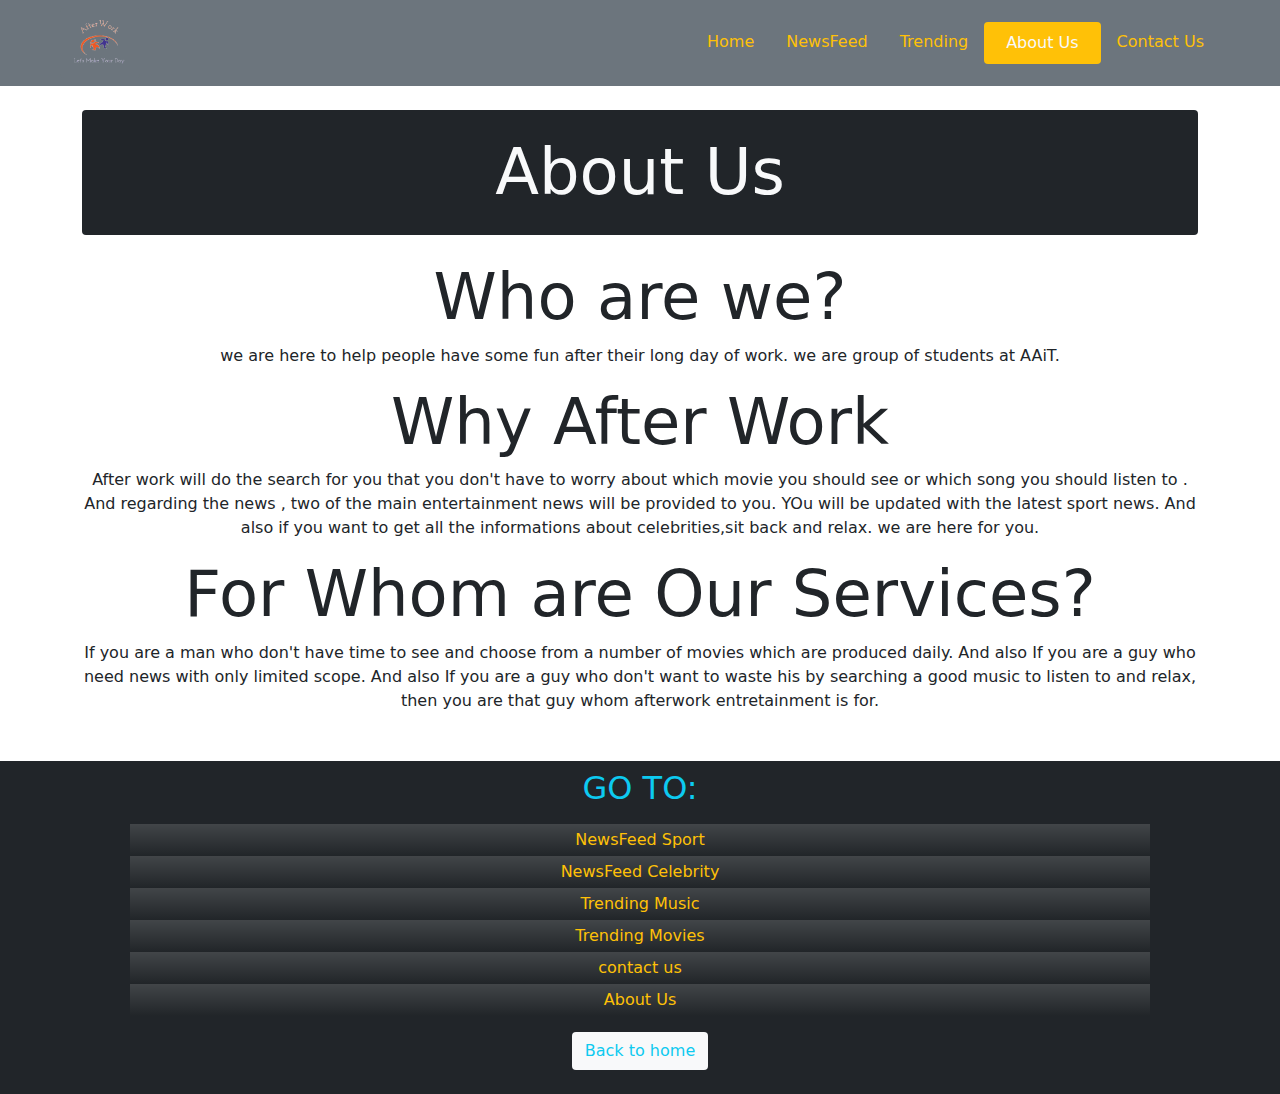
<file: SRC/About us.html>
<!DOCTYPE html>
<html lang="en">
<head>
    <meta charset="UTF-8">
    <meta http-equiv="X-UA-Compatible" content="IE=edge">
    <meta name="viewport" content="width=device-width, initial-scale=1.0">
    <meta name="description" content="Website to entertain yourself">
    <link rel="stylesheet" href=".\bootstrap-5.0.2-dist\css\bootstrap.min.css">
    <title>After Work Entertainment: About Us </title>
</head>
<body>
        <!-- Navigation bar -->
    <nav class="navbar navbar-expand-md bg-body-tertiary bg-secondary  px-5 navbar-dark pt-2 mb-2" >
        <!-- Logo -->

        <div class="container-fluid">
            <img class="navbar-brand rounded bg-secondary" src=".\images\Logo-removebg-preview.png" alt="Logo Goes Here" width="80px">
            
            <button class="navbar-toggler" type="button" data-bs-toggle="collapse" data-bs-target="#main-nav" aria-controls="main-nav" aria-expanded="false" aria-label="Toggle navigation">
                <span class="navbar-toggler-icon"></span>
            </button>

            <div class="collapse navbar-collapse justify-content-end align-center" id="main-nav">
                <ul class="navbar-nav">
                    <li class="nav-item">
                        <a class="nav-link text-warning  px-3"  href=".\Home Page.html"> Home </a>
                    </li>
                    
                    <li class="nav-item">
                        <a class="nav-link text-warning active px-3" href=".\News Feed Sport News.html"> NewsFeed </a>
                    </li>
                    
                    <li class="nav-item">
                        <a class="nav-link text-warning    px-3" href=".\Trending Musics.html"> Trending </a>
                    </li>
                    
                    <li class="nav-item">
                        
                        <button class="bg-warning rounded border-0">
                            <a class="nav-link text-light active  px-3" href=".\About us.html"> About Us </a>
                        </button>
                    </li>

                    <li class="nav-item">
                        <a class="nav-link text-warning  px-3" href=".\contact us.html"> Contact Us </a>
                    </li>
                </ul>
            </div>
        </div>
    </nav>
    <main class="container text-center">
        
        <h1 class="display-3 text-light rounded bg-dark my-4 text-center p-4">About Us</h1>
        <h2 class="display-3">Who are we?</h2>
        <p>
            we are here to help people have some fun after their long day of work.
            we are group of students at AAiT. 
        </p>

        <h2 class="display-3">Why After Work</h2>
        <p>After work will do the search for you that you don't have to worry about which movie you should see or which song you should listen to .
                And regarding the news , two of the main entertainment news will be provided to you. YOu will be updated with the latest sport news.
                And also if you want to get all the informations about celebrities,sit back and relax. we are here for you.</p>
        
        <h2 class="display-3">For Whom are Our Services?</h2>
        <p>If you are a man who don't have time to see and choose from a number of movies which are produced daily. 
            And also If you are a guy who need news with only limited scope. 
            And also If you are a guy who don't want to waste his by searching a good music to listen to and relax, then you are that guy whom afterwork entretainment is for.</p>
    </main>
        
     <!-- Footer -->
     <footer class="bg-dark text-white pt-2 pb-2 mt-5">
        <div class="container text-center text-md-left">

            <h2 class="text-uppercase mb-3 font-weight-bold text-info">Go to:</h2>
            <div class="list-group">
                <a class=" bg-dark nav-link text-warning bg-gradient p-1 mx-5" href=".\News Feed Sport News.html">NewsFeed Sport</a></li>
                <a class=" bg-dark nav-link text-warning bg-gradient p-1 mx-5" href=".\NewsFeed Celebrity News.html">NewsFeed Celebrity</a></li>
                <a class=" bg-dark nav-link text-warning bg-gradient p-1 mx-5" href=".\Trending Musics.html">Trending Music</a></li>
                <a class=" bg-dark nav-link text-warning bg-gradient p-1 mx-5" href=".\Trending Movies.html">Trending Movies</a></li>
                <a class=" bg-dark nav-link text-warning bg-gradient p-1 mx-5" href=".\contact us.html">contact us</a></li>
                <a class=" bg-dark nav-link text-warning bg-gradient p-1 mx-5" href=".\About us.html">About Us</a></li>
            </div>
            <a class="btn bg-light text-info my-3" href=".\Home Page.html">Back to home</a>
        </div>
    </footer>
    <script src=".\bootstrap-5.0.2-dist\js\bootstrap.min.js"></script>
</body>
</html>
</file>
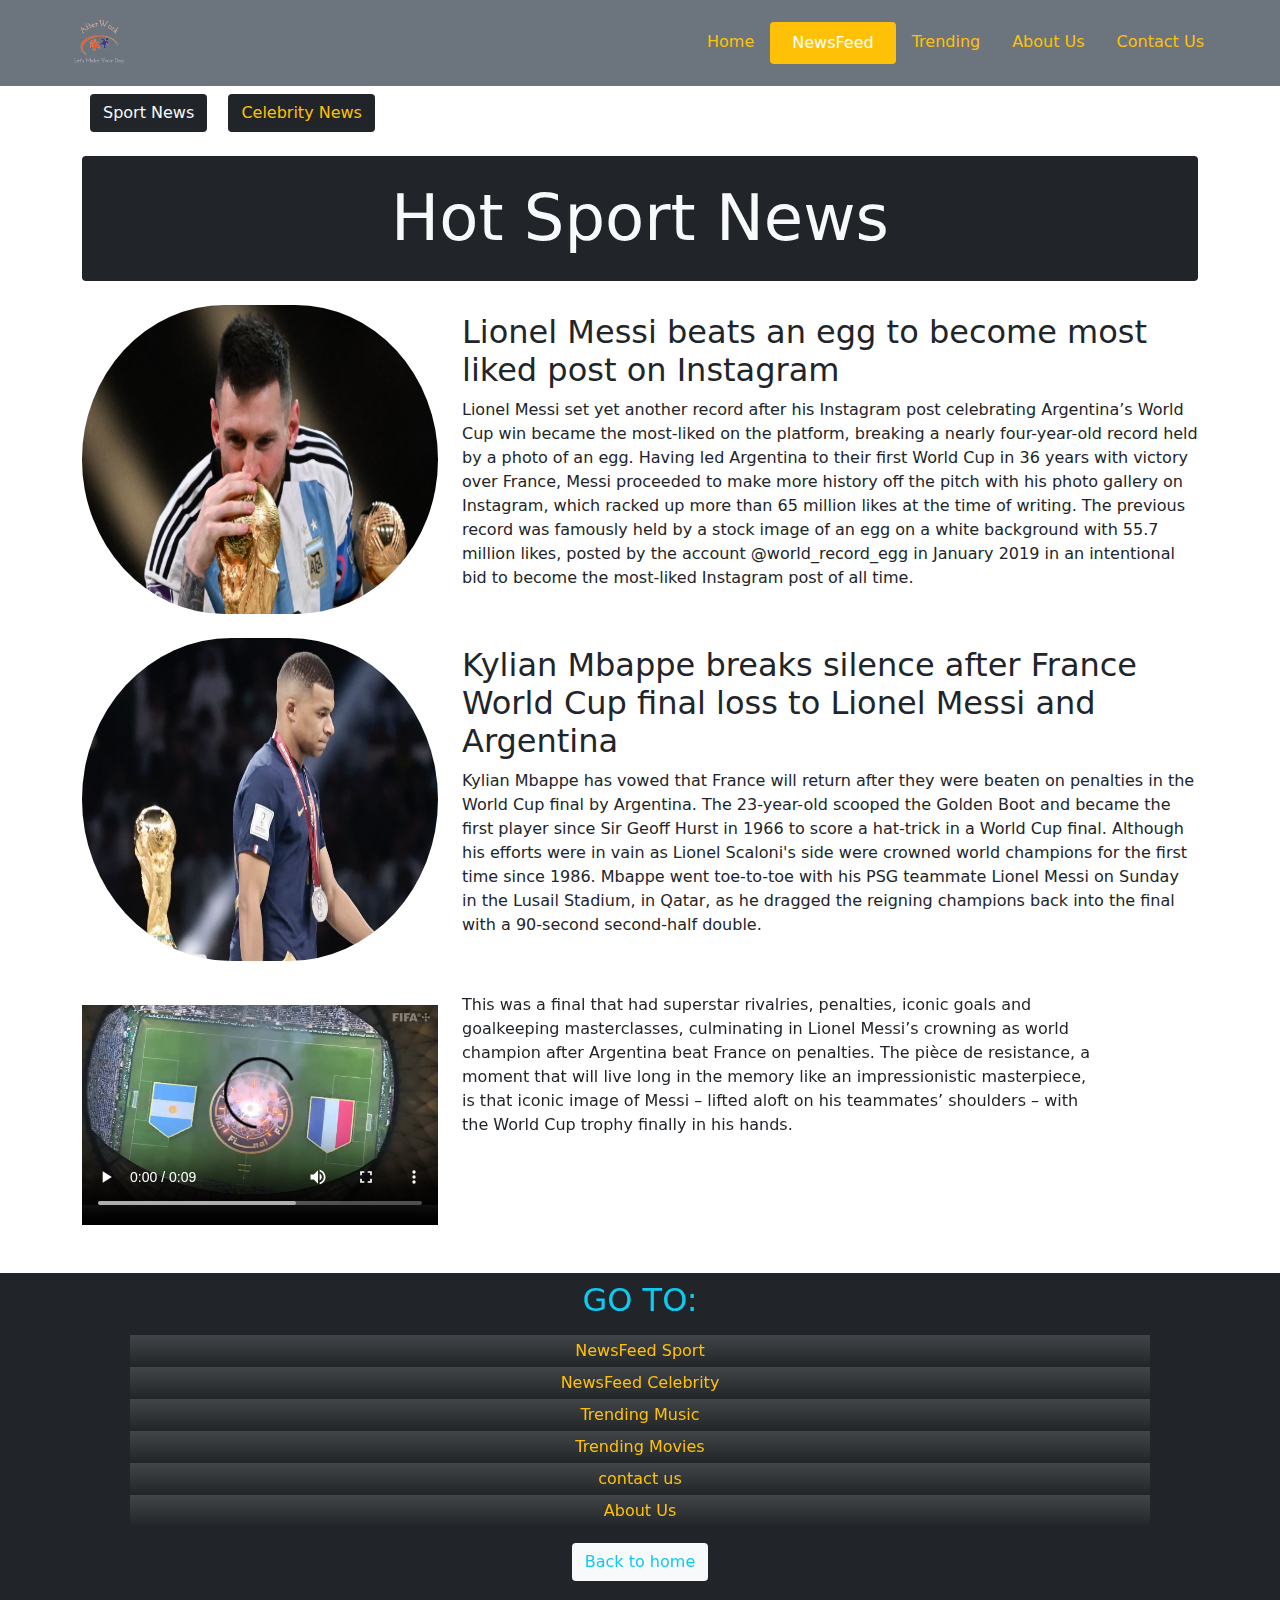
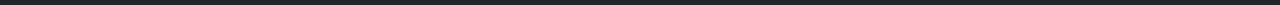
<file: SRC/News Feed Sport News.html>
<!DOCTYPE html>
<html lang="en">
<head>
    <meta charset="UTF-8">
    <meta http-equiv="X-UA-Compatible" content="IE=edge">
    <meta name="viewport" content="width=device-width, initial-scale=1.0">
    <meta name="description" content="Website to entertain yourself">
    <link rel="stylesheet" href=".\bootstrap-5.0.2-dist\css\bootstrap.min.css">


    <title>AfterWork Entertainment: News Feed</title>
</head>
<body>
  
     <!-- Navigation bar -->
    <nav class="navbar navbar-expand-md bg-body-tertiary bg-secondary  px-5 navbar-dark pt-2 mb-2" >
        <!-- Logo -->
    
        <div class="container-fluid">
            <img class="navbar-brand rounded bg-secondary" src=".\images\Logo-removebg-preview.png" alt="Logo Goes Here" width="80px">
            
            <button class="navbar-toggler" type="button" data-bs-toggle="collapse" data-bs-target="#main-nav" aria-controls="main-nav" aria-expanded="false" aria-label="Toggle navigation">
                <span class="navbar-toggler-icon"></span>
            </button>

            <div class="collapse navbar-collapse justify-content-end align-center" id="main-nav">
                <ul class="navbar-nav">
                    <li class="nav-item">
                        <a class="nav-link text-warning  px-3"  href=".\Home Page.html"> Home </a>
                    </li>
                    
                    <li class="nav-item">
                        <button class="bg-warning rounded border-0">
                            <a class="nav-link active px-3" href=".\News Feed Sport News.html"> NewsFeed </a>
                        </button>
                    </li>

                    <li class="nav-item">

                        <a class="nav-link text-warning    px-3" href=".\Trending Musics.html"> Trending </a>
                    </li>

                    <li class="nav-item">

                        <a class="nav-link text-warning  px-3" href=".\About us.html"> About Us </a>
                    </li>

                    <li class="nav-item">
                        <a class="nav-link text-warning  px-3" href=".\contact us.html"> Contact Us </a>
                    </li>
                </ul>
            </div>
        </div>
    </nav>


    <!-- newsfeed navigation -->
    <div class="container ml-0">
        <a class="btn bg-dark text-light active mx-2" href=".\News Feed Sport News.html">
            Sport News
        </a>
        <a class="btn bg-dark text-warning mx-2 " href=".\NewsFeed Celebrity News.html">
            Celebrity News
        </a>
    </div>
    <!-- Main contents of the website -->
    <main>
        <section class="container">
            <h1 class="display-3 text-light rounded bg-dark my-4 text-center p-4">Hot Sport News</h1>

            <!-- news1 -->
            <div class="row my-4">

                <img class="col-sm-4 rounded-pill" src=".\images\lionel-messi-world-cup-kiss.jpg" alt="Lionel Messi Kissing world Cup" width="200px">
                <div class="container col-sm-8 my-2">
                    <h2>Lionel Messi beats an egg to become most liked post on Instagram</h2>
                    <p>Lionel Messi set yet another record after his Instagram post celebrating Argentina’s World Cup win became the most-liked on the platform, breaking a nearly four-year-old record held by a photo of an egg.
                        Having led Argentina to their first World Cup in 36 years with victory over France, Messi proceeded to make more history off the pitch with his photo gallery on Instagram, which racked up more than 65 million likes at the time of writing.
                        The previous record was famously held by a stock image of an egg on a white background with 55.7 million likes, posted by the account @world_record_egg in January 2019 in an intentional bid to become the most-liked Instagram post of all time.</p>
                </div>
            </div>
           
            <!-- news2 -->
            <div class="row my-4">

                <img class="col-sm-4 rounded-pill" src=".\images\mbapes lost on world cup.jpg" alt="Mbape on world cup closing ceremony" width="200px">
                <div class="container col-sm-8 my-2">
                    <h2>Kylian Mbappe breaks silence after France World Cup final loss to Lionel Messi and Argentina</h2>
                    <p>Kylian Mbappe has vowed that France will return after they were beaten on penalties in the World Cup final by Argentina.
                        
                        The 23-year-old scooped the Golden Boot and became the first player since Sir Geoff Hurst in 1966 to score a hat-trick in a World Cup final. Although his efforts were in vain as Lionel Scaloni's side were crowned world champions for the first time since 1986.
                        
                        Mbappe went toe-to-toe with his PSG teammate Lionel Messi on Sunday in the Lusail Stadium, in Qatar, as he dragged the reigning champions back into the final with a 90-second second-half double.</p>
                </div>
            </div>
            <div class="row">

                <video class="col-sm-4 " width="320px" height="240px" controls="controls">
                    <source src=".\Videos\worldCup Final Highlights (online-video-cutter.com).mp4" type="video/mp4">
                    <track src=".\SRC\Subtitles\worldCuphighlights.vtt">
                    
                    Your browser doesn't support Video.
                </video>
                <p class="col-sm-7 my-2">
                    This was a final that had superstar rivalries, penalties, iconic goals and goalkeeping masterclasses, culminating in Lionel Messi’s crowning as world champion after Argentina beat France on penalties.
                    
                    The pièce de resistance, a moment that will live long in the memory like an impressionistic masterpiece, is that iconic image of Messi – lifted aloft on his teammates’ shoulders – with the World Cup trophy finally in his hands.
                </p>
            </div>

        </section>


    </main>

    <!-- Footer -->
    <footer class="bg-dark text-white pt-2 pb-2 mt-5">
        <div class="container text-center text-md-left">

            <h2 class="text-uppercase mb-3 font-weight-bold text-info">Go to:</h2>
            <div class="list-group">
                <a class=" bg-dark nav-link text-warning bg-gradient p-1 mx-5" href=".\News Feed Sport News.html">NewsFeed Sport</a></li>
                <a class=" bg-dark nav-link text-warning bg-gradient p-1 mx-5" href=".\NewsFeed Celebrity News.html">NewsFeed Celebrity</a></li>
                <a class=" bg-dark nav-link text-warning bg-gradient p-1 mx-5" href=".\Trending Musics.html">Trending Music</a></li>
                <a class=" bg-dark nav-link text-warning bg-gradient p-1 mx-5" href=".\Trending Movies.html">Trending Movies</a></li>
                <a class=" bg-dark nav-link text-warning bg-gradient p-1 mx-5" href=".\contact us.html">contact us</a></li>
                <a class=" bg-dark nav-link text-warning bg-gradient p-1 mx-5" href=".\About us.html">About Us</a></li>
            </div>
            <a class="btn bg-light text-info my-3" href=".\Home Page.html">Back to home</a>
        </div>
        
    </footer>
    <script src=".\bootstrap-5.0.2-dist\js\bootstrap.min.js"></script>
</body>

</html>
</file>
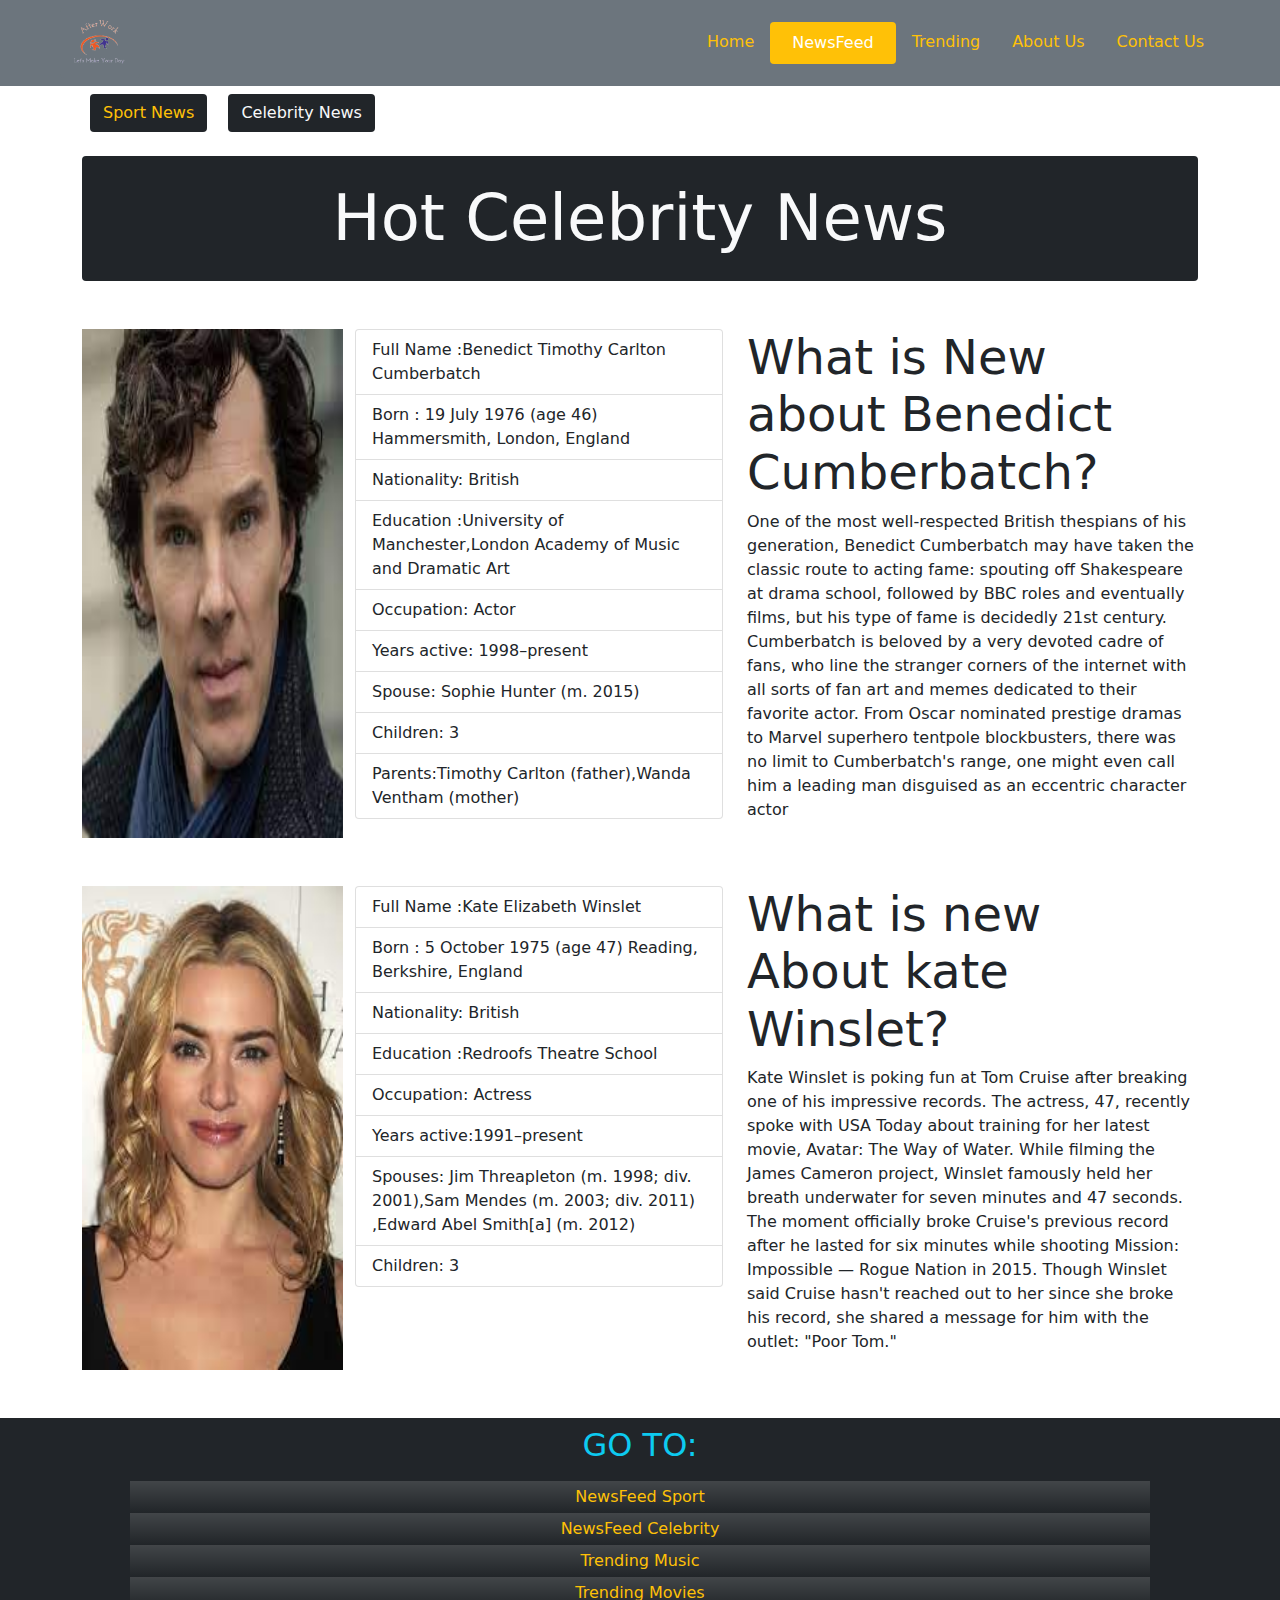
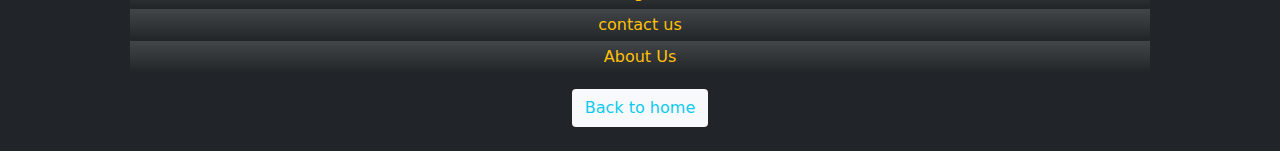
<file: SRC/NewsFeed Celebrity News.html>
<!DOCTYPE html>
<html lang="en">
<head>
    <meta charset="UTF-8">
    <meta http-equiv="X-UA-Compatible" content="IE=edge">
    <meta name="viewport" content="width=device-width, initial-scale=1.0">
    <meta name="description" content="Website to entertain yourself">
    <link rel="stylesheet" href=".\bootstrap-5.0.2-dist\css\bootstrap.min.css">

    <title>AfterWork Entertainment: NewsFeed Celebrity</title>
</head>
<body>
    <!-- Navigation bar -->
    <nav class="navbar navbar-expand-md bg-body-tertiary bg-secondary  px-5 navbar-dark pt-2 mb-2" >
        <!-- Logo -->
    
        <div class="container-fluid">
            <img class="navbar-brand rounded bg-secondary" src=".\images\Logo-removebg-preview.png" alt="Logo Goes Here" width="80px">
            
            <button class="navbar-toggler" type="button" data-bs-toggle="collapse" data-bs-target="#main-nav" aria-controls="main-nav" aria-expanded="false" aria-label="Toggle navigation">
                <span class="navbar-toggler-icon"></span>
            </button>

            <div class="collapse navbar-collapse justify-content-end align-center" id="main-nav">
                <ul class="navbar-nav">
                    <li class="nav-item">
                        <a class="nav-link text-warning  px-3"  href=".\Home Page.html"> Home </a>
                    </li>
                    
                    <li class="nav-item">
                        <button class="bg-warning rounded border-0">
                            <a class="nav-link active px-3" href=".\News Feed Sport News.html"> NewsFeed </a>
                        </button>
                    </li>

                    <li class="nav-item">

                        <a class="nav-link text-warning    px-3" href=".\Trending Musics.html"> Trending </a>
                    </li>

                    <li class="nav-item">

                        <a class="nav-link text-warning  px-3" href=".\About us.html"> About Us </a>
                    </li>

                    <li class="nav-item">
                        <a class="nav-link text-warning  px-3" href=".\contact us.html"> Contact Us </a>
                    </li>
                </ul>
            </div>
        </div>
    </nav>


    <!-- newsfeed navigation -->
    <div class="container ml-0">
        <a class="btn bg-dark text-warning mx-2" href=".\News Feed Sport News.html">
            Sport News
        </a>
        <a class="btn bg-dark text-light active mx-2 " href=".\NewsFeed Celebrity News.html">
            Celebrity News
        </a>
    </div>
    <!-- Main Contents of the page -->
    <main>
        <section class="container">
            <h1 class="display-3 text-light rounded bg-dark my-4 text-center p-4">Hot Celebrity News</h1>
            <div class="row my-5">

                <img class="col-md-3" src=".\images\Benedict.jpg" alt="Benedict Cumberbatch">
                <ul class=" col-md-4 list-group">
                    <li class="list-group-item">Full Name :Benedict Timothy Carlton Cumberbatch</li>
                    <li class="list-group-item">Born : 19 July 1976 (age 46) Hammersmith, London, England</li>
                    <li class="list-group-item">Nationality: British</li>
                    <li class="list-group-item">Education  :University of Manchester,London Academy of Music and Dramatic Art</li>
                    <li class="list-group-item"> Occupation:	Actor</li>
                    <li class="list-group-item">Years active:	1998–present</li>   
                    <li class="list-group-item">Spouse:	Sophie Hunter ​(m. 2015)​</li> 
                    <li class="list-group-item">Children:	3</li> 
                    <li class="list-group-item">Parents:Timothy Carlton (father),Wanda Ventham (mother)</li>
                </ul>
                <div class="col-md-5 container">

                    <h2 class="display-5">What is New about Benedict Cumberbatch? </h2>
                    <p>One of the most well-respected British thespians of his generation, Benedict Cumberbatch may have taken the classic route to acting fame: spouting off Shakespeare at drama school, followed by BBC roles and eventually films, but his type of fame is decidedly 21st century.
                        Cumberbatch is beloved by a very devoted cadre of fans, who line the stranger corners of the internet with all sorts of fan art and memes dedicated to their favorite actor. 
                        From Oscar nominated prestige dramas to Marvel superhero tentpole blockbusters, there was no limit to Cumberbatch's range, one might even call him a leading man disguised as an eccentric character actor</p>
                </div>
                    
            </div>
            <div class="row my-5">

                <img class="col-md-3" src=".\images\KateWinslet.jpg" alt="Kate Winslet">
                <ul class="list-group col-md-4">
                    <li class="list-group-item">Full Name :Kate Elizabeth Winslet</li>
                    <li class="list-group-item">Born : 5 October 1975 (age 47) Reading, Berkshire, England</li>
                    <li class="list-group-item">Nationality: British</li>
                    <li class="list-group-item">Education  :Redroofs Theatre School</li>
                    <li class="list-group-item">Occupation: Actress</li>
                    <li class="list-group-item">Years active:1991–present</li>
                    <li class="list-group-item">Spouses:	Jim Threapleton (m. 1998; div. 2001)​,Sam Mendes (m. 2003; div. 2011)​,Edward Abel Smith[a] (m. 2012)​</li>
                    <li class="list-group-item">Children:	3</li>
                </ul>
                <div class="container col-md-5">

                    <h2 class="display-5">What is new About kate Winslet?</h2>
                    <p>Kate Winslet is poking fun at Tom Cruise after breaking one of his impressive records.
                        The actress, 47, recently spoke with USA Today about training for her latest movie, Avatar: The Way of Water. While filming the James Cameron project, Winslet famously held her breath underwater for seven minutes and 47 seconds.
                        The moment officially broke Cruise's previous record after he lasted for six minutes while shooting Mission: Impossible — Rogue Nation in 2015.
                        Though Winslet said Cruise hasn't reached out to her since she broke his record, she shared a message for him with the outlet: "Poor Tom."
                    </p>
                </div>
            </div>
        </section>
    </main>
    <!-- FOOTER -->
    <footer class="bg-dark text-white pt-2 pb-2 mt-5">
        <div class="container text-center text-md-left">

            <h2 class="text-uppercase mb-3 font-weight-bold text-info">Go to:</h2>
            <div class="list-group">
                <a class=" bg-dark nav-link text-warning bg-gradient p-1 mx-5" href=".\News Feed Sport News.html">NewsFeed Sport</a></li>
                <a class=" bg-dark nav-link text-warning bg-gradient p-1 mx-5" href=".\NewsFeed Celebrity News.html">NewsFeed Celebrity</a></li>
                <a class=" bg-dark nav-link text-warning bg-gradient p-1 mx-5" href=".\Trending Musics.html">Trending Music</a></li>
                <a class=" bg-dark nav-link text-warning bg-gradient p-1 mx-5" href=".\Trending Movies.html">Trending Movies</a></li>
                <a class=" bg-dark nav-link text-warning bg-gradient p-1 mx-5" href=".\contact us.html">contact us</a></li>
                <a class=" bg-dark nav-link text-warning bg-gradient p-1 mx-5" href=".\About us.html">About Us</a></li>
            </div>
            <a class="btn bg-light text-info my-3" href=".\Home Page.html">Back to home</a>
        </div>
        
    </footer>
    <script src=".\bootstrap-5.0.2-dist\js\bootstrap.min.js"></script>
</body>
</html>
</file>
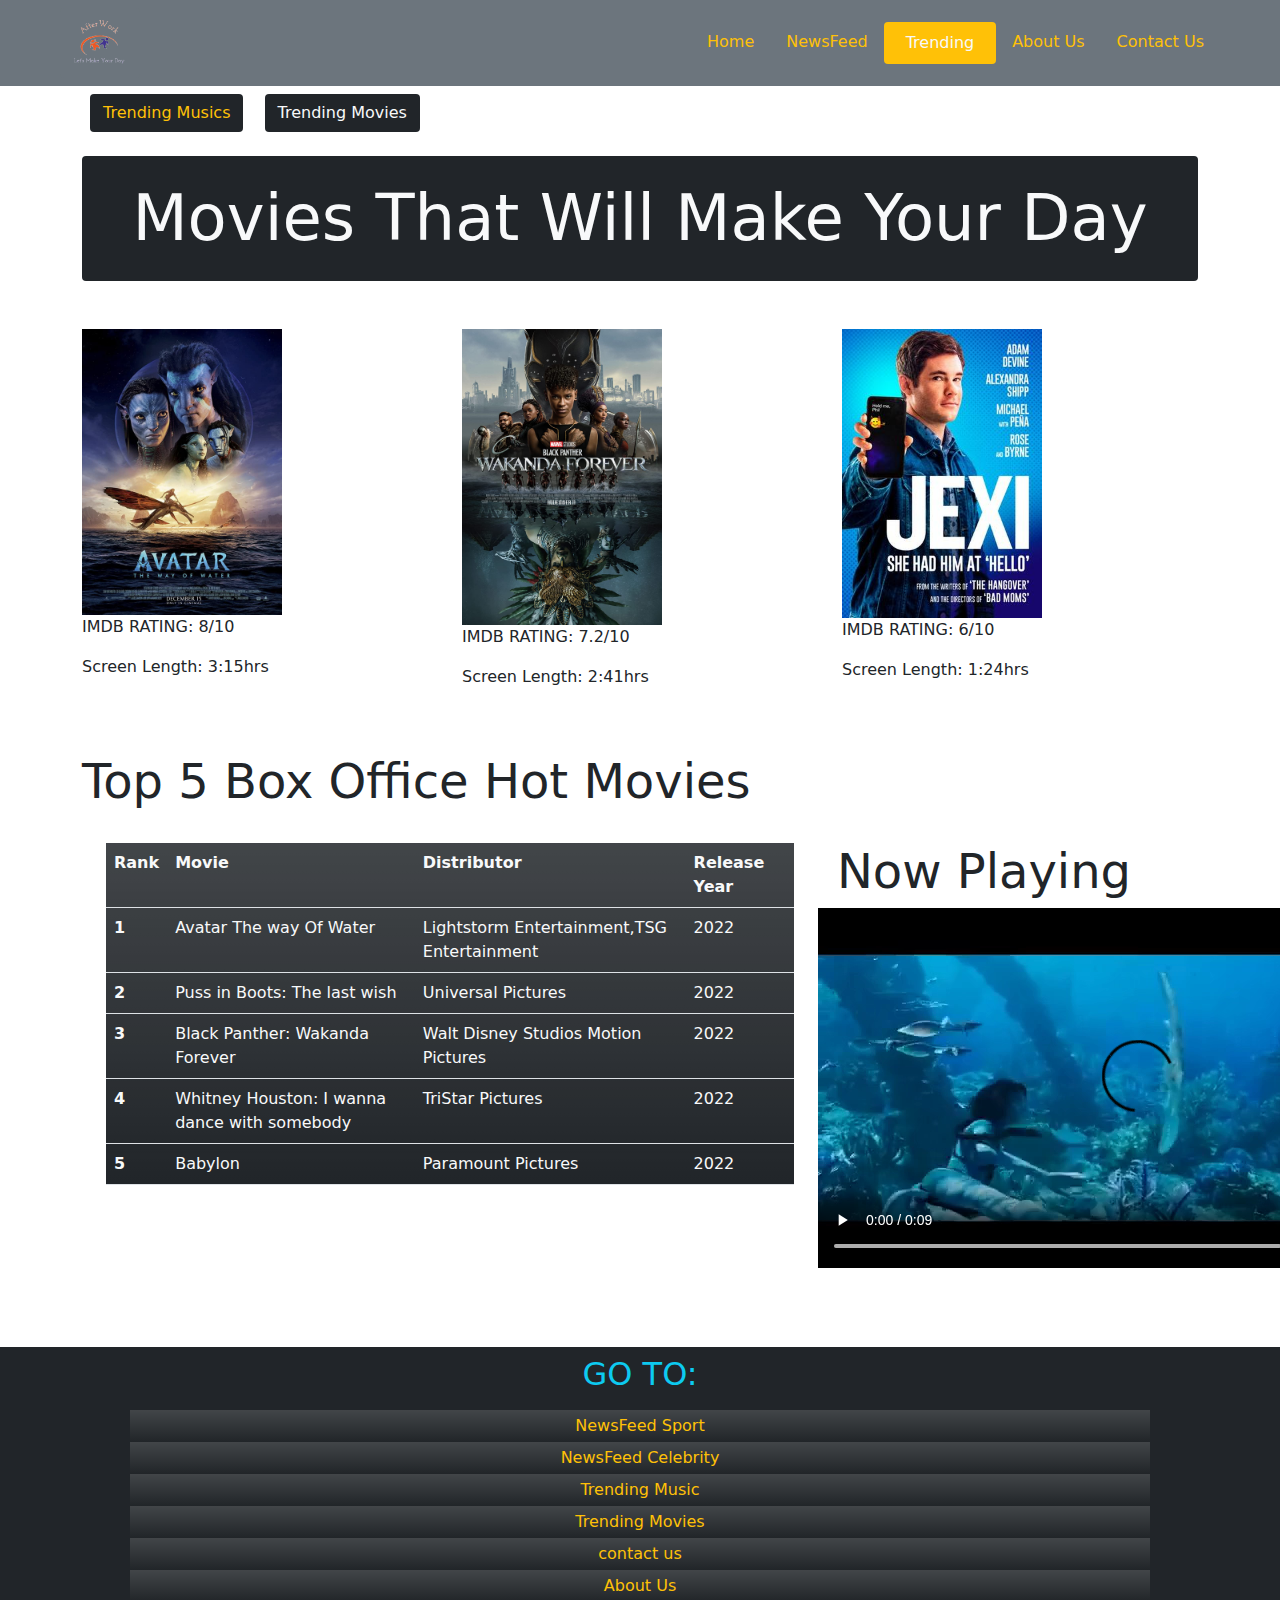
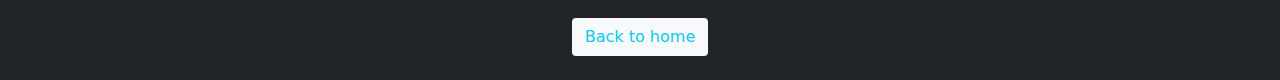
<file: SRC/Trending Movies.html>
<!DOCTYPE html>
<html lang="en">
<head>
    <meta charset="UTF-8">
    <meta http-equiv="X-UA-Compatible" content="IE=edge">
    <meta name="viewport" content="width=device-width, initial-scale=1.0">
    <meta name="description" content="Website to entertain yourself">
    <link rel="stylesheet" href=".\bootstrap-5.0.2-dist\css\bootstrap.min.css">
    <title>AfterWork Entertainment: Trending Movies</title>

</head>
<body>
    <!-- Navigation bar -->
    <nav class="navbar navbar-expand-md bg-body-tertiary bg-secondary  px-5 navbar-dark pt-2 mb-2" >
        <!-- Logo -->

        <div class="container-fluid">
            <img class="navbar-brand rounded bg-secondary" src=".\images\Logo-removebg-preview.png" alt="Logo Goes Here" width="80px">
            
            <button class="navbar-toggler" type="button" data-bs-toggle="collapse" data-bs-target="#main-nav" aria-controls="main-nav" aria-expanded="false" aria-label="Toggle navigation">
                <span class="navbar-toggler-icon"></span>
            </button>

            <div class="collapse navbar-collapse justify-content-end align-center" id="main-nav">
                <ul class="navbar-nav">
                    <li class="nav-item">
                        <a class="nav-link text-warning  px-3"  href=".\Home Page.html"> Home </a>
                    </li>
                    
                    <li class="nav-item">
                        <a class="nav-link text-warning active px-3" href=".\News Feed Sport News.html"> NewsFeed </a>
                    </li>
                    
                    <li class="nav-item">
                        <button class="bg-warning rounded border-0">
                            <a class="nav-link text-light    px-3" href=".\Trending Musics.html"> Trending </a>
                        </button>
                    </li>

                    <li class="nav-item">

                        <a class="nav-link text-warning  px-3" href=".\About us.html"> About Us </a>
                    </li>

                    <li class="nav-item">
                        <a class="nav-link text-warning  px-3" href=".\contact us.html"> Contact Us </a>
                    </li>
                </ul>
            </div>
        </div>
    </nav>
    <div class="container">
        <a class="btn bg-dark  text-warning mx-2" href=".\Trending Musics.html">
            Trending Musics
        </a>
        <a class="btn bg-dark text-light active mx-2" href=".\Trending Movies.html">
            Trending Movies
        </a>

    </div>



    <!-- Main Contents of the page -->
    <main>
        <section class="container">
            <h1 class="display-3 text-light rounded bg-dark my-4 text-center p-4">Movies That Will Make Your Day</h1>
            <div class="row my-5">
                <div class="col-md-4">
                    <img src=".\images\Avatar The Way of Water.jpg" alt="" width="200px">
                    <P>IMDB RATING: <span>8/10</span></P>
                    <p>Screen Length: <span>3:15hrs</span></p>
                </div>
                 
                <div class="col-md-4">
                    <img src=".\images\Black Panther Wakanda Forever.jpg" alt="" width="200px">
                    <P>IMDB RATING: <span>7.2/10</span></P>
                    <p>Screen Length: <span>2:41hrs</span></p>
                </div>
                
                <div class="col-md-4">
                    <img src=".\images\Jexi.jpg" alt="" width="200px">
                    <P>IMDB RATING: <span>6/10</span></P>
                    <p>Screen Length: <span>1:24hrs</span></p>
                </div>

            </div>
            
        </section>

        <section class="container">
            <h2 class="display-5">Top 5 Box Office Hot Movies</h2>
            <div class="row container">
                <div class="col-md-8 my-4">

                    <table class="table text-light bg-dark bg-gradient">
                        <tr>
                            <th scope="col">Rank</th>
                            <th scope="col">Movie</th>
                            <th scope="col">Distributor</th>
                            <th scope="col">Release Year</th>
                        </tr>
                        
                        <tr>
                            <th scope="row">1</th>
                            <td>Avatar The way Of Water</td>
                            <td>Lightstorm Entertainment,TSG Entertainment</td>
                            <td>2022</td>
                        </tr>
                        
                        <tr>
                            <th scope="row">2</th>
                            <td>Puss in Boots: The last wish</td>
                            <td>Universal Pictures</td>
                            <td>2022</td>
                        </tr>
                        
                        <tr>
                            <th scope="row">3</th>
                            <td>Black Panther: Wakanda Forever</td>
                            <td>Walt Disney Studios Motion Pictures</td>
                            <td>2022</td>
                        </tr>
                        
                        <tr>
                            <th scope="row">4</th>
                            <td>Whitney Houston: I wanna dance with somebody</td>
                            <td>TriStar Pictures</td>
                            <td>2022</td>
                        </tr>
                        
                        <tr>
                            <th scope="row">5</th>
                            <td>Babylon</td>
                            <td>Paramount Pictures</td>
                            <td>2022</td>
                        </tr>
                    </table>
                </div>

                <div class="col-md-4 my-4">
                    <h3 class="display-5 text-center mb-2">Now Playing</h3>
                    <video controls="controls">
                        <source src=".\Videos\Avatar_The_Way_of_Water_Official_Trailer_d9MyW72ELq0_134 (online-video-cutter.com).mp4">
                        <track src=".\SRC\Subtitles\avatar.vtt">
                    </video>
                </div>
        </div>
        </section>
    </main>

      <!-- Footer -->
    <footer class="bg-dark text-white pt-2 pb-2 mt-5">
        <div class="container text-center text-md-left">

            <h2 class="text-uppercase mb-3 font-weight-bold text-info">Go to:</h2>
            <div class="list-group">
                <a class=" bg-dark nav-link text-warning bg-gradient p-1 mx-5" href=".\News Feed Sport News.html">NewsFeed Sport</a></li>
                <a class=" bg-dark nav-link text-warning bg-gradient p-1 mx-5" href=".\NewsFeed Celebrity News.html">NewsFeed Celebrity</a></li>
                <a class=" bg-dark nav-link text-warning bg-gradient p-1 mx-5" href=".\Trending Musics.html">Trending Music</a></li>
                <a class=" bg-dark nav-link text-warning bg-gradient p-1 mx-5" href=".\Trending Movies.html">Trending Movies</a></li>
                <a class=" bg-dark nav-link text-warning bg-gradient p-1 mx-5" href=".\contact us.html">contact us</a></li>
                <a class=" bg-dark nav-link text-warning bg-gradient p-1 mx-5" href=".\About us.html">About Us</a></li>
            </div>
            <a class="btn bg-light text-info my-3" href=".\Home Page.html">Back to home</a>
        </div>
        
    </footer>
    <script src=".\bootstrap-5.0.2-dist\js\bootstrap.min.js"></script>
</body>
</html>
</file>
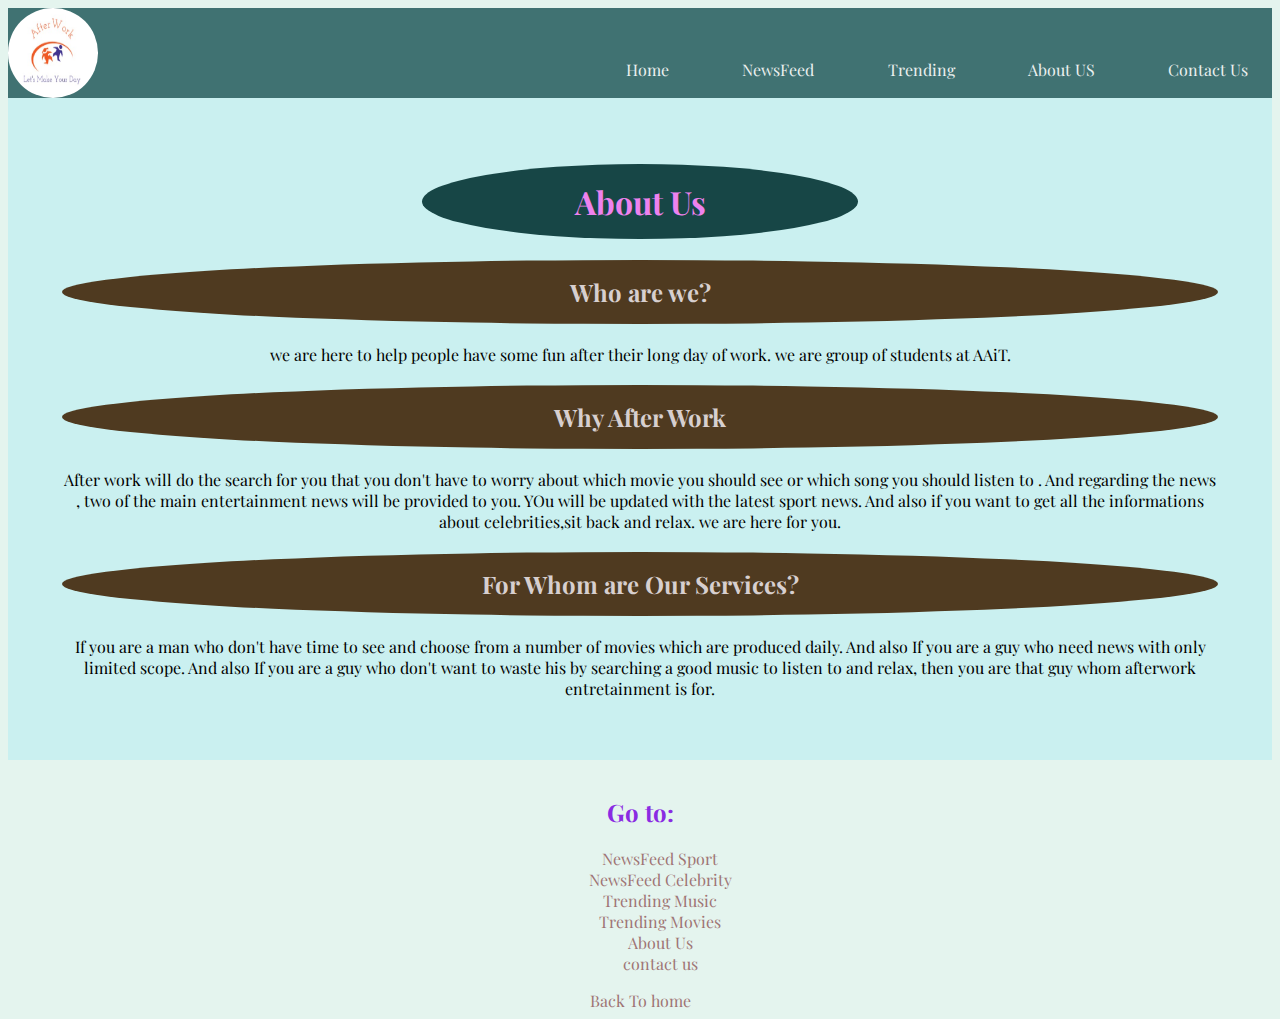
<file: docs/SRC/About us.html>
<!DOCTYPE html>
<html lang="en">
<head>
    <meta charset="UTF-8">
    <meta http-equiv="X-UA-Compatible" content="IE=edge">
    <meta name="viewport" content="width=device-width, initial-scale=1.0">
    <meta name="description" content="Website to entertain yourself">
    <title>After Work Entertainment: About Us </title>
    <link rel="stylesheet" href=".\CssFiles\AboutUs.css">
    <link rel="preconnect" href="https://fonts.googleapis.com">
    <link rel="preconnect" href="https://fonts.gstatic.com" crossorigin>
    <link href="https://fonts.googleapis.com/css2?family=Playfair+Display&display=swap" rel="stylesheet">
</head>
<body class="page">
    
    <div class="header">
        <!-- Logo -->
        <img src=".\images\Logo.jpg" alt="Logo Goes Here" class="header__logo">
    
        <!-- Navigation bar -->
        <nav class="header__nav">
           
            <a class="header__navbtn" href=".\index.html">Home</a>

            <a class="header__navbtn" href=".\News Feed Sport News.html">NewsFeed</a>
           
            <a class="header__navbtn" href=".\Trending Musics.html">Trending</a>

            <a class="header__navbtn" href=".\About us.html">About US</a>

            <a class="header__navbtn" href=".\contact us.html">Contact Us</a>
             
        </nav>
    </div>
    <main class="page page--main">
        <h1 class="main__heading">About Us</h1>
        <h2 class="content__heading">Who are we?</h2>
        <p>
            we are here to help people have some fun after their long day of work.
            we are group of students at AAiT. 
        </p>

        <h2 class="content__heading">Why After Work</h2>
        <p>After work will do the search for you that you don't have to worry about which movie you should see or which song you should listen to .
                And regarding the news , two of the main entertainment news will be provided to you. YOu will be updated with the latest sport news.
                And also if you want to get all the informations about celebrities,sit back and relax. we are here for you.</p>
        
        <h2 class="content__heading">For Whom are Our Services?</h2>
        <p>If you are a man who don't have time to see and choose from a number of movies which are produced daily. 
            And also If you are a guy who need news with only limited scope. 
            And also If you are a guy who don't want to waste his by searching a good music to listen to and relax, then you are that guy whom afterwork entretainment is for.</p>
    </main>
        
    <!-- FOOTER -->
    <footer class="page page--footer">
        <h2>Go to:</h2>
        <ul class="list">
            <li><a class="list__link" href=".\News Feed Sport News.html">NewsFeed Sport</a></li>
            <li><a class="list__link"  href=".\NewsFeed Celebrity News.html">NewsFeed Celebrity</a></li>
            <li><a class="list__link"  href=".\Trending Musics.html">Trending Music</a></li>
            <li><a class="list__link"  href=".\Trending Movies.html">Trending Movies</a></li>
            <li><a class="list__link"  href=".\About us.html">About Us</a></li>
            <li><a class="list__link"  href=".\contact us.html">contact us</a></li>
        </ul>
            
        <a class="list__link page--footer list__link--toHome" href=".\index.html">Back To home</a>
    </footer>
</body>
</html>
</file>
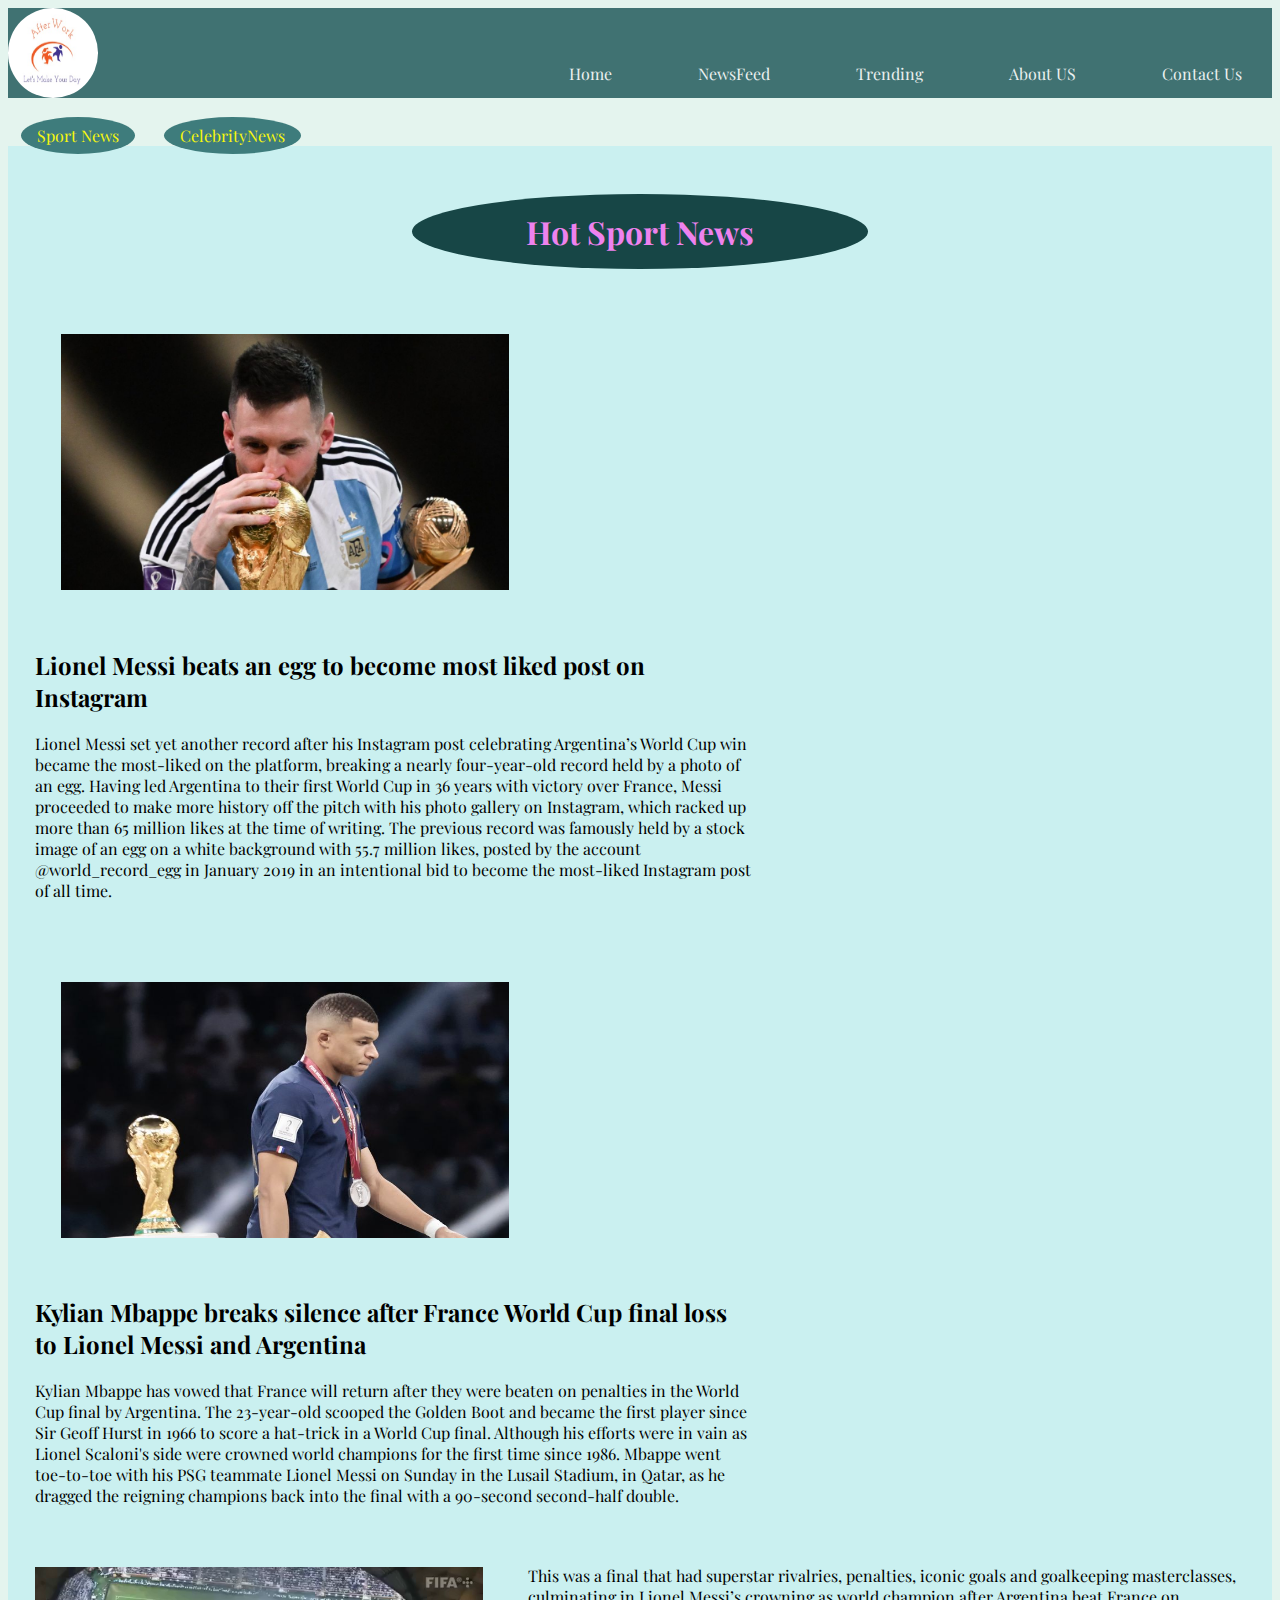
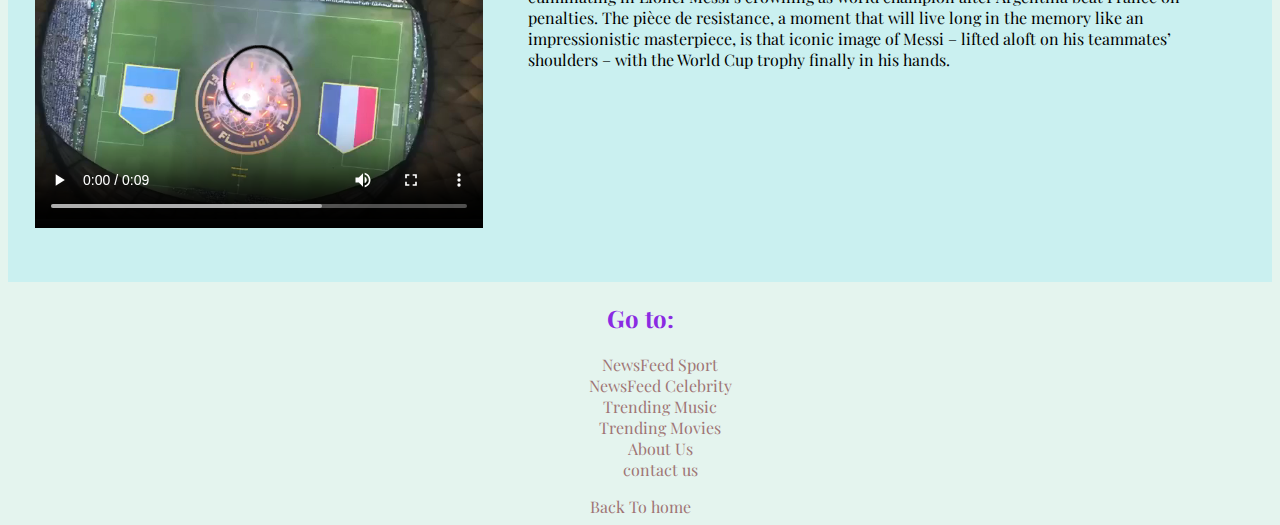
<file: docs/SRC/News Feed Sport News.html>
<!DOCTYPE html>
<html lang="en">
<head>
    <meta charset="UTF-8">
    <meta http-equiv="X-UA-Compatible" content="IE=edge">
    <meta name="viewport" content="width=device-width, initial-scale=1.0">
    <meta name="description" content="Website to entertain yourself">

    <title>AfterWork Entertainment: News Feed</title>
    <link rel="stylesheet" href=".\CssFiles\NewsFeedSport.css">
    <link rel="preconnect" href="https://fonts.googleapis.com">
    <link rel="preconnect" href="https://fonts.gstatic.com" crossorigin>
    <link href="https://fonts.googleapis.com/css2?family=Playfair+Display&display=swap" rel="stylesheet">
</head>

<body class="page">
    
    <div class="header">
        <!-- Logo -->
        <img src=".\images\Logo.jpg" alt="Logo Goes Here" class="header__logo">
    
        <!-- Navigation bar -->
        <nav class="header__nav">
           
            <a class="header__navbtn" href=".\index.html">Home</a>

            <a class="header__navbtn" href=".\News Feed Sport News.html">NewsFeed</a>
           
            <a class="header__navbtn" href=".\Trending Musics.html">Trending</a>

            <a class="header__navbtn" href=".\About us.html">About US</a>

            <a class="header__navbtn" href=".\contact us.html">Contact Us</a>
             
        </nav>
    </div>

    <!-- newsfeed navigation -->
    <nav class="page__navNews">
        <a class="newsBtn" href=".\News Feed Sport News.html">Sport News</a>
        <a class="newsBtn" href=".\NewsFeed Celebrity News.html">CelebrityNews</a>
    </nav>
    <!-- Main contents of the website -->
    <main class="page page--main">
        <section class="contents">
            <h1 class="contents__heading">Hot Sport News</h1>

            <!-- news1 -->
            <div class="contents__news">
                <img class="content__newsImg" src=".\images\lionel-messi-world-cup-kiss.jpg" alt="Lionel Messi Kissing world Cup" >
                <div class="content__newsHot">
                    <h2>Lionel Messi beats an egg to become most liked post on Instagram</h2>
                    <p>Lionel Messi set yet another record after his Instagram post celebrating Argentina’s World Cup win became the most-liked on the platform, breaking a nearly four-year-old record held by a photo of an egg.
                        Having led Argentina to their first World Cup in 36 years with victory over France, Messi proceeded to make more history off the pitch with his photo gallery on Instagram, which racked up more than 65 million likes at the time of writing.
                        The previous record was famously held by a stock image of an egg on a white background with 55.7 million likes, posted by the account @world_record_egg in January 2019 in an intentional bid to become the most-liked Instagram post of all time.</p>
                </div>
            </div>

            <!-- news2 -->
            <div class="contents__news">
                <img class="content__newsImg" src=".\images\mbapes lost on world cup.jpg" alt="Mbape on world cup closing ceremony">

                <div class="content__newsHot">
                    <h2>Kylian Mbappe breaks silence after France World Cup final loss to Lionel Messi and Argentina</h2>
                    <p>Kylian Mbappe has vowed that France will return after they were beaten on penalties in the World Cup final by Argentina.

                        The 23-year-old scooped the Golden Boot and became the first player since Sir Geoff Hurst in 1966 to score a hat-trick in a World Cup final. Although his efforts were in vain as Lionel Scaloni's side were crowned world champions for the first time since 1986.
                        
                        Mbappe went toe-to-toe with his PSG teammate Lionel Messi on Sunday in the Lusail Stadium, in Qatar, as he dragged the reigning champions back into the final with a 90-second second-half double.</p>
                 </div>
            </div>

            <div class="contents__news">
                <video class="contents__newsVid"  controls="controls">
                    <source src=".\Videos\worldCup Final Highlights (online-video-cutter.com).mp4" type="video/mp4">
                    <track src=".\SRC\Subtitles\worldCuphighlights.vtt">
                    
                    Your browser doesn't support Video.
                </video>
                <div class="content__newsHot">
                    <p>
                        This was a final that had superstar rivalries, penalties, iconic goals and goalkeeping masterclasses, culminating in Lionel Messi’s crowning as world champion after Argentina beat France on penalties.

                        The pièce de resistance, a moment that will live long in the memory like an impressionistic masterpiece, is that iconic image of Messi – lifted aloft on his teammates’ shoulders – with the World Cup trophy finally in his hands.
                    </p>
                </div>
                  
            </div>

        </section>


    </main>

    <!-- FOOTER OF THE SportNews PAGE -->
    <footer class="page page--footer">
        <h2>Go to:</h2>
        <ul class="list">
            <li><a class="list__link" href=".\News Feed Sport News.html">NewsFeed Sport</a></li>
            <li><a class="list__link"  href=".\NewsFeed Celebrity News.html">NewsFeed Celebrity</a></li>
            <li><a class="list__link"  href=".\Trending Musics.html">Trending Music</a></li>
            <li><a class="list__link"  href=".\Trending Movies.html">Trending Movies</a></li>
            <li><a class="list__link"  href=".\About us.html">About Us</a></li>
            <li><a class="list__link"  href=".\contact us.html">contact us</a></li>
        </ul>
            
        <a class="list__link page--footer list__link--toHome" href=".\index.html">Back To home</a>
    </footer>
</body>

</html>
</file>
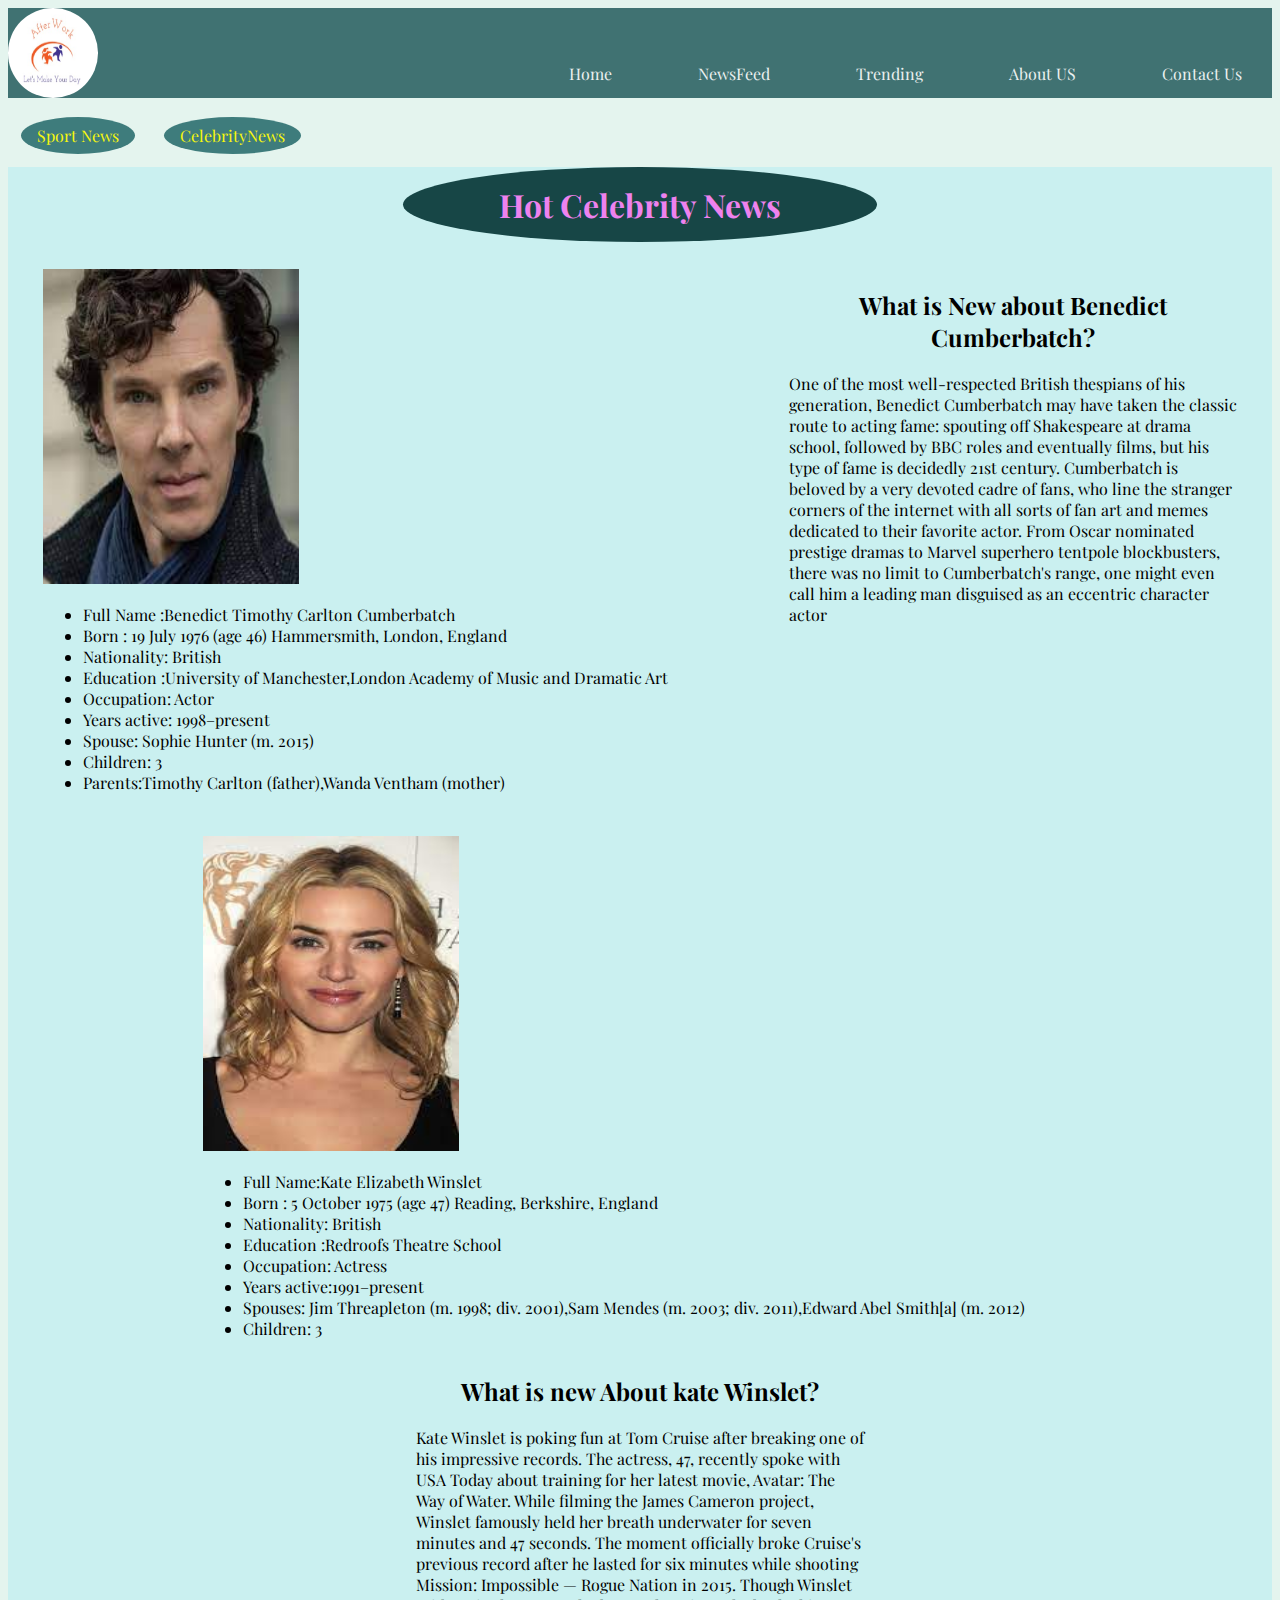
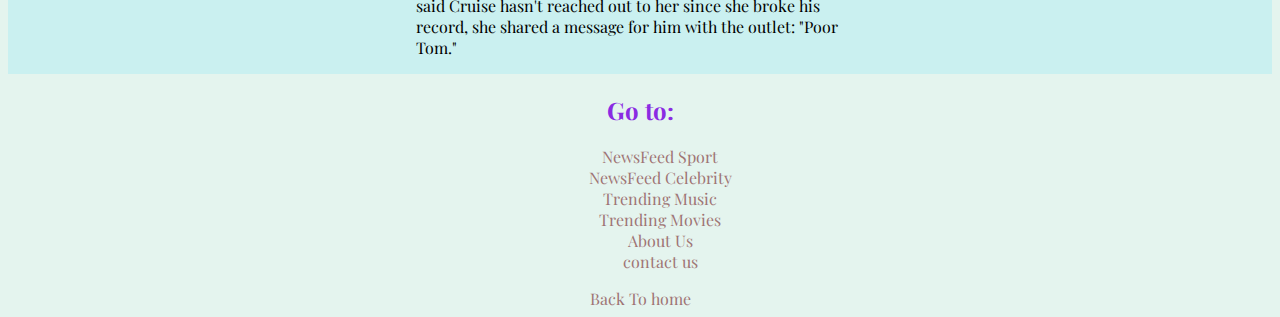
<file: docs/SRC/NewsFeed Celebrity News.html>
<!DOCTYPE html>
<html lang="en">
<head>
    <meta charset="UTF-8">
    <meta http-equiv="X-UA-Compatible" content="IE=edge">
    <meta name="viewport" content="width=device-width, initial-scale=1.0">
    <meta name="description" content="Website to entertain yourself">
    <title>AfterWork Entertainment: NewsFeed Celebrity</title>
    <link rel="stylesheet" href=".\CssFiles\NewsFeedCelebrity.css">
    <link rel="preconnect" href="https://fonts.googleapis.com">
    <link rel="preconnect" href="https://fonts.gstatic.com" crossorigin>
    <link href="https://fonts.googleapis.com/css2?family=Playfair+Display&display=swap" rel="stylesheet">
</head>
<body class="page">
    
    <div class="header">
        <!-- Logo -->
        <img src=".\images\Logo.jpg" alt="Logo Goes Here" class="header__logo">
    
        <!-- Navigation bar -->
        <nav class="header__nav">
           
            <a class="header__navbtn" href=".\index.html">Home</a>

            <a class="header__navbtn" href=".\News Feed Sport News.html">NewsFeed</a>
           
            <a class="header__navbtn" href=".\Trending Musics.html">Trending</a>

            <a class="header__navbtn" href=".\About us.html">About US</a>

            <a class="header__navbtn" href=".\contact us.html">Contact Us</a>
             
        </nav>
    </div>

    <!-- newsfeed navigation -->
    <nav class="page__navNews">
        <a class="newsBtn" href=".\News Feed Sport News.html">Sport News</a>
        <a class="newsBtn" href=".\NewsFeed Celebrity News.html">CelebrityNews</a>
    </nav>

    <!-- Main Contents of the page -->
    <main class="page page--main">
        <section class="contents">
            <h1 class="contents__heading">Hot Celebrity News</h1>
            <div class="contents__celeb">
                <div class="contents__celebInfo">
                    <img class="contents__CelebImg" src=".\images\Benedict.jpg" alt="Benedict Cumberbatch">
                    <ul>
                        <li>Full Name :Benedict Timothy Carlton Cumberbatch</li>
                        <li>Born : 19 July 1976 (age 46) Hammersmith, London, England</li>
                        <li>Nationality: British</li>
                        <li>Education  :University of Manchester,London Academy of Music and Dramatic Art</li>
                        <li> Occupation:	Actor</li>
                        <li>Years active:	1998–present</li>   
                        <li>Spouse:	Sophie Hunter ​(m. 2015)​</li> 
                        <li>Children:	3</li> 
                        <li>Parents:Timothy Carlton (father),Wanda Ventham (mother)</li>
                    </ul>
                </div>
               
                <div class="contents__news">
                    
                    <h2 class="contents__newsHeading">What is New about Benedict Cumberbatch? </h2>
                    <p>One of the most well-respected British thespians of his generation, Benedict Cumberbatch may have taken the classic route to acting fame: spouting off Shakespeare at drama school, followed by BBC roles and eventually films, but his type of fame is decidedly 21st century.
                        Cumberbatch is beloved by a very devoted cadre of fans, who line the stranger corners of the internet with all sorts of fan art and memes dedicated to their favorite actor. 
                        From Oscar nominated prestige dramas to Marvel superhero tentpole blockbusters, there was no limit to Cumberbatch's range, one might even call him a leading man disguised as an eccentric character actor</p>

                </div>
            </div>
            <div class="contents__celeb">    
                <div class="contents__celebInfo" >
                    <img class="contents__CelebImg" src=".\images\KateWinslet.jpg" alt="Kate Winslet">
                    <ul>
                        <li>Full Name:Kate Elizabeth Winslet</li>
                        <li>Born : 5 October 1975 (age 47) Reading, Berkshire, England</li>
                        <li>Nationality: British</li>
                        <li>Education  :Redroofs Theatre School</li>
                        <li>Occupation: Actress</li>
                        <li>Years active:1991–present</li>
                        <li>Spouses:	Jim Threapleton (m. 1998; div. 2001)​,Sam Mendes (m. 2003; div. 2011)​,Edward Abel Smith[a] (m. 2012)​</li>
                        <li>Children:	3</li>
                    </ul>

                </div>
                
                <div class="contents__news">

                    <h2 class="contents__newsHeading">What is new About kate Winslet?</h2>
                    <p>Kate Winslet is poking fun at Tom Cruise after breaking one of his impressive records.
                        The actress, 47, recently spoke with USA Today about training for her latest movie, Avatar: The Way of Water. While filming the James Cameron project, Winslet famously held her breath underwater for seven minutes and 47 seconds.
                        The moment officially broke Cruise's previous record after he lasted for six minutes while shooting Mission: Impossible — Rogue Nation in 2015.
                        Though Winslet said Cruise hasn't reached out to her since she broke his record, she shared a message for him with the outlet: "Poor Tom."</p>
                </div>
            </div>
        </section>
    </main>
    <!-- FOOTER OF THE CelebrityNews PAGE -->
    <footer class="page page--footer">
        <h2>Go to:</h2>
        <ul class="list">
            <li><a class="list__link" href=".\News Feed Sport News.html">NewsFeed Sport</a></li>
            <li><a class="list__link"  href=".\NewsFeed Celebrity News.html">NewsFeed Celebrity</a></li>
            <li><a class="list__link"  href=".\Trending Musics.html">Trending Music</a></li>
            <li><a class="list__link"  href=".\Trending Movies.html">Trending Movies</a></li>
            <li><a class="list__link"  href=".\About us.html">About Us</a></li>
            <li><a class="list__link"  href=".\contact us.html">contact us</a></li>
        </ul>
            
        <a class="list__link page--footer list__link--toHome" href=".\index.html">Back To home</a>
    </footer>
</body>
</html>
</file>
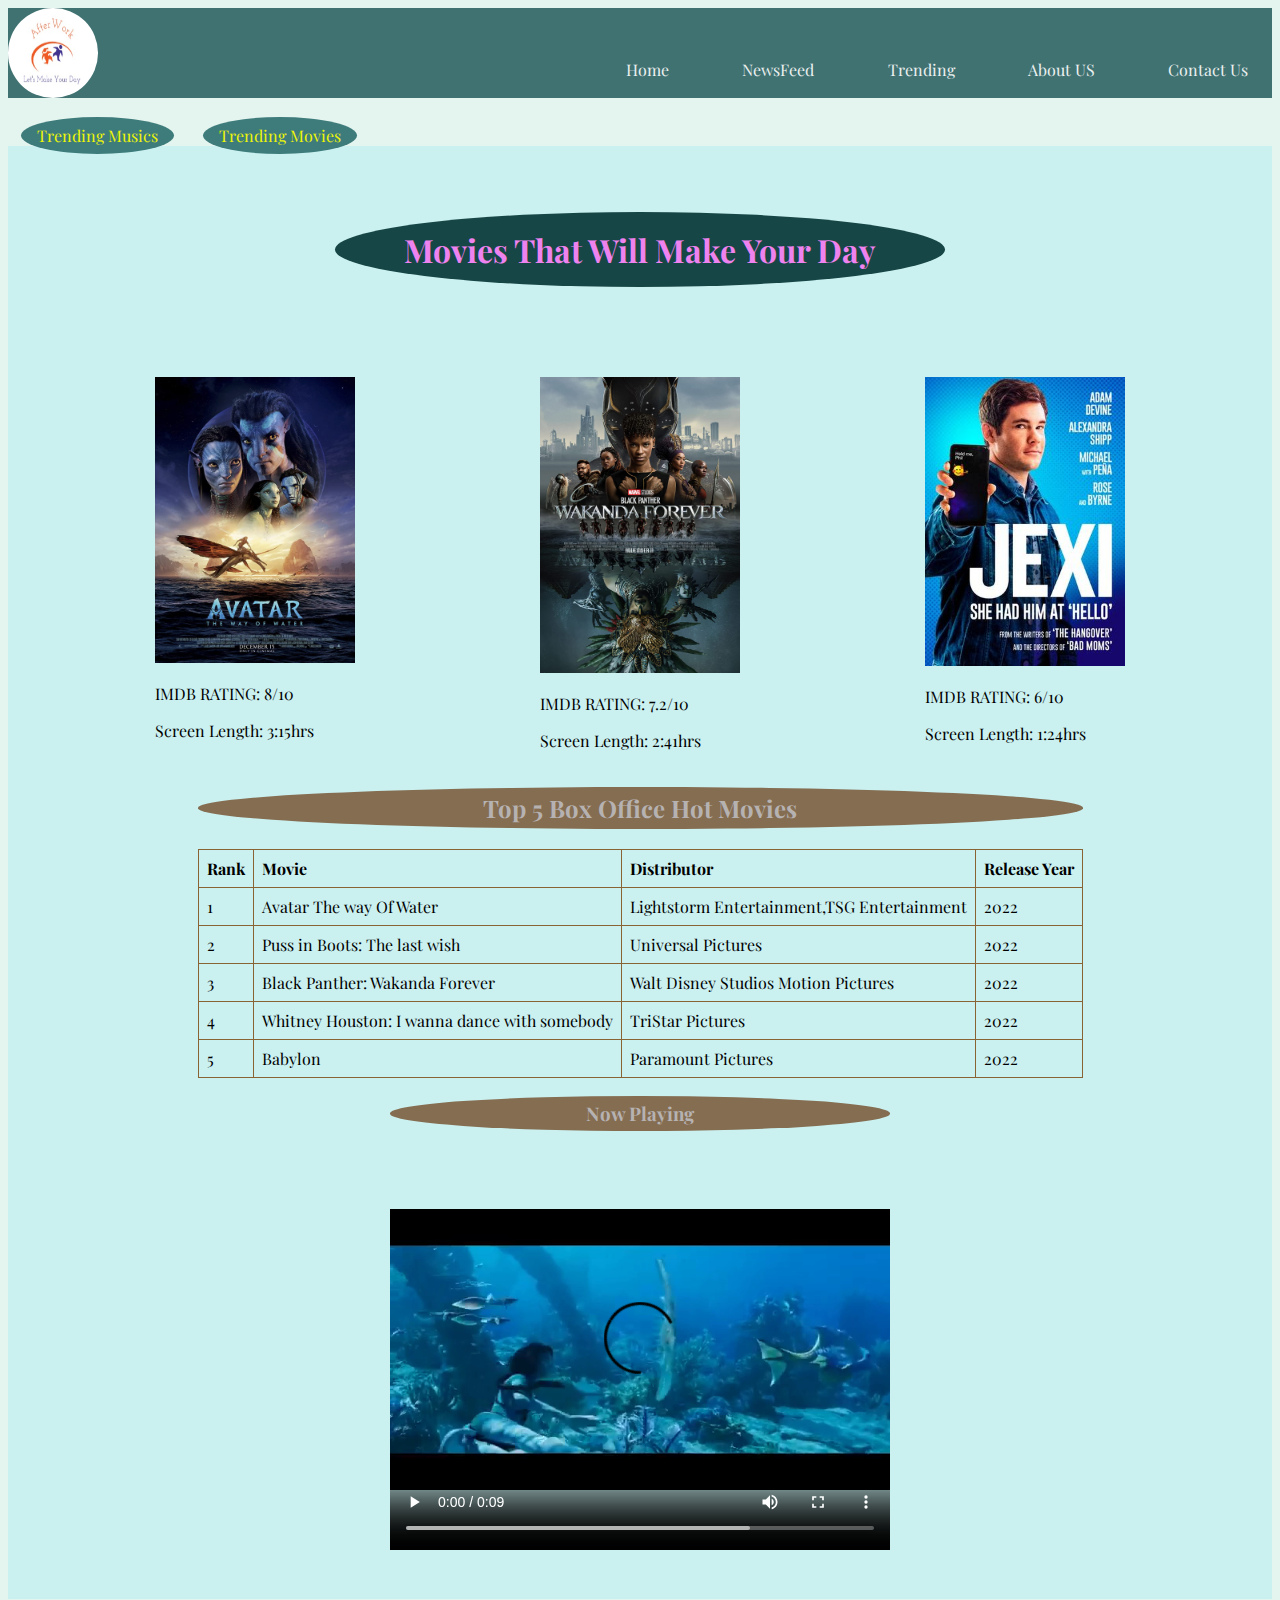
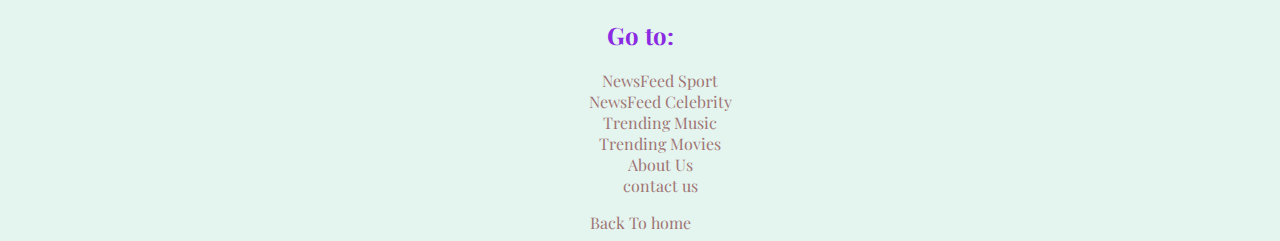
<file: docs/SRC/Trending Movies.html>
<!DOCTYPE html>
<html lang="en">
<head>
    <meta charset="UTF-8">
    <meta http-equiv="X-UA-Compatible" content="IE=edge">
    <meta name="viewport" content="width=device-width, initial-scale=1.0">
    <meta name="description" content="Website to entertain yourself">
    <title>AfterWork Entertainment: Trending Movies</title>
    <link rel="stylesheet" href=".\CssFiles\TrendingMovies.css">
    <link rel="preconnect" href="https://fonts.googleapis.com">
    <link rel="preconnect" href="https://fonts.gstatic.com" crossorigin>
    <link href="https://fonts.googleapis.com/css2?family=Playfair+Display&display=swap" rel="stylesheet">

</head>
<body class="page">
    
    <div class="header">
        <!-- Logo -->
        <img src=".\images\Logo.jpg" alt="Logo Goes Here" class="header__logo">
    
        <!-- Navigation bar -->
        <nav class="header__nav">
           
            <a class="header__navbtn" href=".\index.html">Home</a>

            <a class="header__navbtn" href=".\News Feed Sport News.html">NewsFeed</a>
           
            <a class="header__navbtn" href=".\Trending Musics.html">Trending</a>

            <a class="header__navbtn" href=".\About us.html">About US</a>

            <a class="header__navbtn" href=".\contact us.html">Contact Us</a>
             
        </nav>
    </div>   
    <!-- navigation For Trending Musics and Trending Movies -->
    <nav class="page__navTrending">
        <a class="trendingBtn" href=".\Trending Musics.html">Trending Musics</a>
        <a class="trendingBtn" href=".\Trending Movies.html">Trending Movies</a>
    </nav>

    <!-- Main Contents of the page -->
    <main class="page page--main">
        <section class="Movies">
            <h1 class="Movies__heading">Movies That Will Make Your Day</h1>
            <div class="Movies__list">
                <div>
                    <img src=".\images\Avatar The Way of Water.jpg" alt="" width="200px">
                    <P>IMDB RATING: <span>8/10</span></P>
                    <p>Screen Length: <span>3:15hrs</span></p>
                </div>

                <div>
                    <img src=".\images\Black Panther Wakanda Forever.jpg" alt="" width="200px">
                    <P>IMDB RATING: <span>7.2/10</span></P>
                    <p>Screen Length: <span>2:41hrs</span></p>
                </div>

                <div>  
                    <img src=".\images\Jexi.jpg" alt="" width="200px">
                    <P>IMDB RATING: <span>6/10</span></P>
                    <p>Screen Length: <span>1:24hrs</span></p>
                </div>

            </div>
            
        </section>

        <section class="Movies__info">
            <div class="Movies__boxOffice">

                <h2 class="Movies__BoxHeading">Top 5 Box Office Hot Movies</h2>
                <table>
                    <tr>
                        <th>Rank</th>
                        <th>Movie</th>
                        <th>Distributor</th>
                        <th>Release Year</th>
                    </tr>

                    <tr>
                        <td>1</td>
                        <td>Avatar The way Of Water</td>
                        <td>Lightstorm Entertainment,TSG Entertainment</td>
                        <td>2022</td>
                    </tr>

                    <tr>
                        <td>2</td>
                        <td>Puss in Boots: The last wish</td>
                        <td>Universal Pictures</td>
                        <td>2022</td>
                    </tr>

                    <tr>
                        <td>3</td>
                        <td>Black Panther: Wakanda Forever</td>
                        <td>Walt Disney Studios Motion Pictures</td>
                        <td>2022</td>
                    </tr>

                    <tr>
                        <td>4</td>
                        <td>Whitney Houston: I wanna dance with somebody</td>
                        <td>TriStar Pictures</td>
                        <td>2022</td>
                    </tr>

                    <tr>
                        <td>5</td>
                        <td>Babylon</td>
                        <td>Paramount Pictures</td>
                        <td>2022</td>
                    </tr>
                </table>
            </div>

            <div class="Movies__nowPlaying">
                <h3 class="Movies__BoxHeading">Now Playing</h3>
                <video width="500px" height="400px" controls="controls">
                    <source src=".\Videos\Avatar_The_Way_of_Water_Official_Trailer_d9MyW72ELq0_134 (online-video-cutter.com).mp4">
                    <track src=".\SRC\Subtitles\avatar.vtt">
                </video>
            </div>

        </section>
    </main>

      <!-- FOOTER -->
      <footer class="page page--footer">
        <h2>Go to:</h2>
        <ul class="list">
            <li><a class="list__link" href=".\News Feed Sport News.html">NewsFeed Sport</a></li>
            <li><a class="list__link"  href=".\NewsFeed Celebrity News.html">NewsFeed Celebrity</a></li>
            <li><a class="list__link"  href=".\Trending Musics.html">Trending Music</a></li>
            <li><a class="list__link"  href=".\Trending Movies.html">Trending Movies</a></li>
            <li><a class="list__link"  href=".\About us.html">About Us</a></li>
            <li><a class="list__link"  href=".\contact us.html">contact us</a></li>
        </ul>
            
        <a class="list__link page--footer list__link--toHome" href=".\index.html">Back To home</a>

    </footer>
</body>
</html>
</file>
